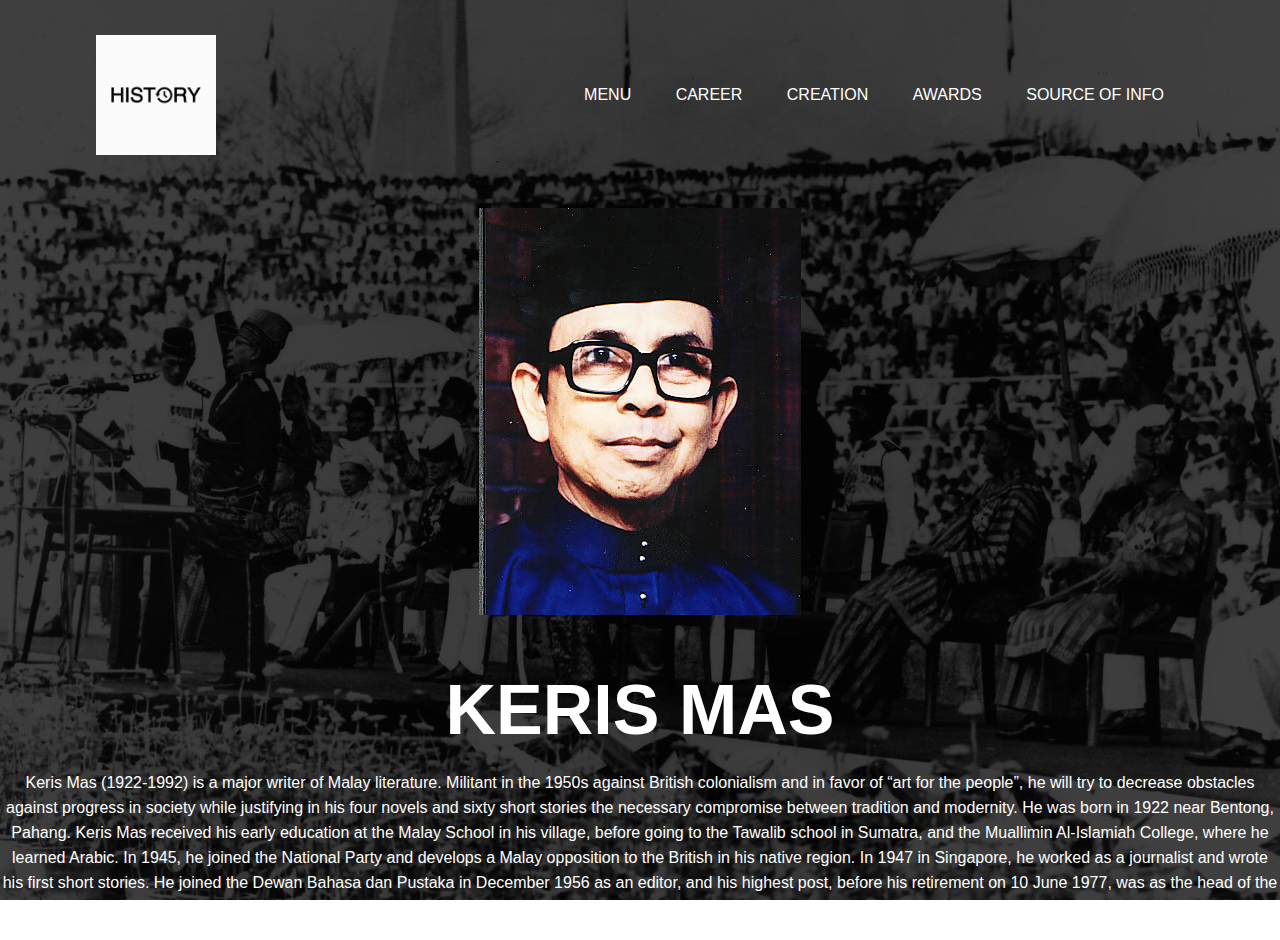
<file: webpage/index.html>
<html>
<head>
	<title>KERIS MAS</title>
	<link rel="stylesheet" type="text/css" href="style.css">
</head>
<body>
	<div class="banner">
		<div class="navbar">
			<img src="images/logo.jpg" class="logo">
			<ul>
				<li><a href="index.html">MENU</a></li>
				<li><a href="karier.html">CAREER</a></li>
				<li><a href="karya.html">CREATION</a></li>
				<li><a href="penghargaan.html">AWARDS</a></li>
				<li><a href="sumber.html">SOURCE OF INFO</a></li>
			</ul>
		</div>
			
			<br>

	<center>
			<img src="images/KM.png">
	</center>

		<div class="content">
			<h1>KERIS MAS</h1>
			<p>Keris Mas (1922-1992) is a major writer of Malay literature. Militant in the 1950s against British colonialism and in favor of “art for the people”, he will try to decrease obstacles against progress in society while justifying in his four novels and sixty short stories the necessary compromise between tradition and modernity. He was born in 1922 near Bentong, Pahang. Keris Mas received his early education at the Malay School in his village, before going to the Tawalib school in Sumatra, and the Muallimin Al-Islamiah College, where he learned Arabic. In 1945, he joined the National Party and develops a Malay opposition to the British in his native region. In 1947 in Singapore, he worked as a journalist and wrote his first short stories. He joined the Dewan Bahasa dan Pustaka in December 1956 as an editor, and his highest post, before his retirement on 10 June 1977, was as the head of the literary development section. After his retirement, he continued to be a Penulis Tamu (Resident Writer) at the University of Malaya and Dewan Bahasa dan Pustaka.</p>

		</div>

	</div>

</body>
</html>
</file>
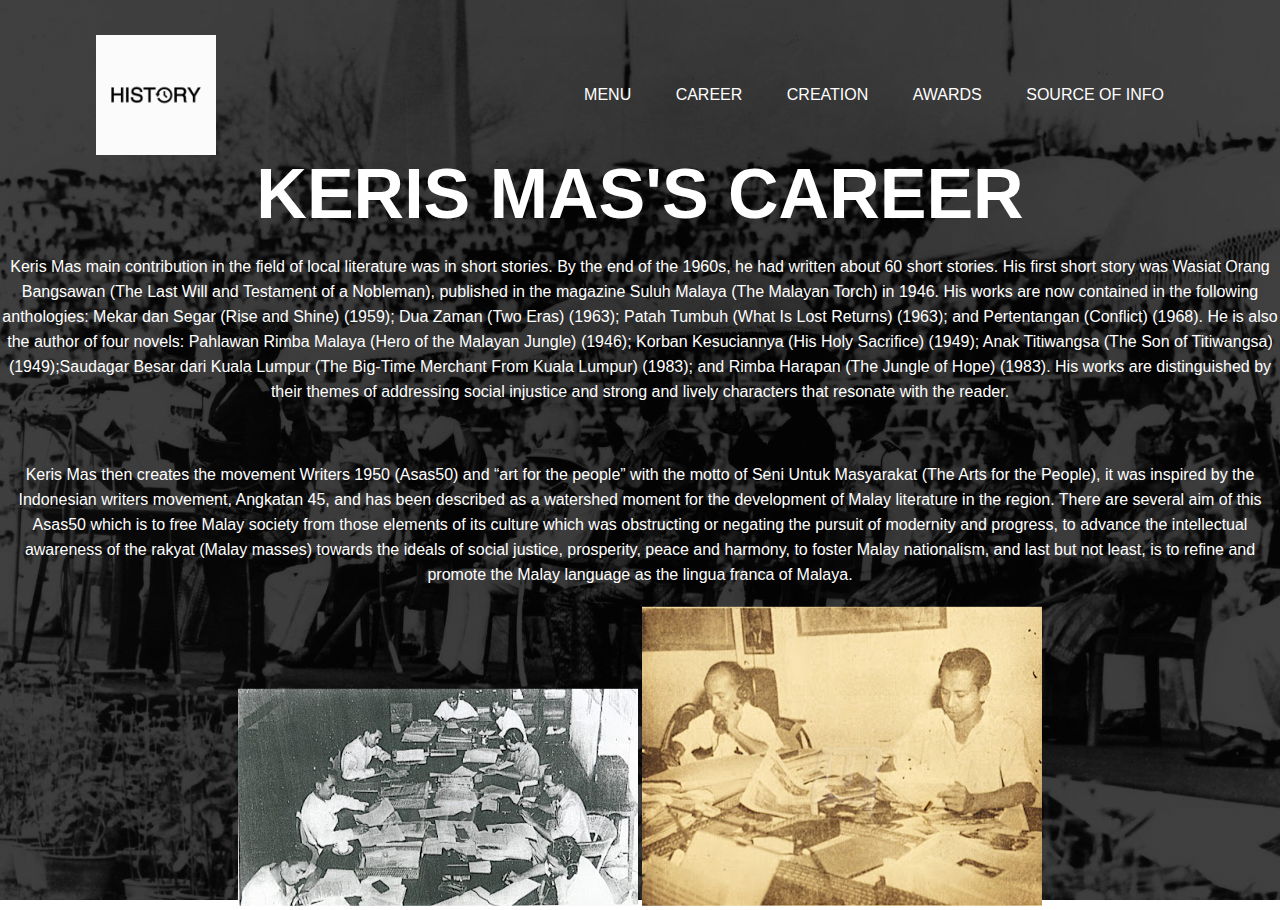
<file: webpage/karier.html>
<html>
<head>
	<title>KERIS MAS</title>
	<link rel="stylesheet" type="text/css" href="style.css">
</head>
<body>
	<div class="banner">
		<div class="navbar">
			<img src="images/logo.jpg" class="logo">
			<ul>
				<li><a href="index.html">MENU</a></li>
				<li><a href="karier.html">CAREER</a></li>
				<li><a href="karya.html">CREATION</a></li>
				<li><a href="penghargaan.html">AWARDS</a></li>
				<li><a href="sumber.html">SOURCE OF INFO</a></li>
			</ul>
		</div>

			<br>

			<div class="karier">
			<h1>KERIS MAS'S CAREER</h1>
			<p>Keris Mas main contribution in the field of local literature was in short stories. By the end of the 1960s, he had written about 60 short stories. His first short story was Wasiat Orang Bangsawan (The Last Will and Testament of a Nobleman), published in the magazine Suluh Malaya (The Malayan Torch) in 1946. His works are now contained in the following anthologies: Mekar dan Segar (Rise and Shine) (1959); Dua Zaman (Two Eras) (1963); Patah Tumbuh (What Is Lost Returns) (1963); and Pertentangan (Conflict) (1968). He is also the author of four novels: Pahlawan Rimba Malaya (Hero of the Malayan Jungle) (1946); Korban Kesuciannya (His Holy Sacrifice) (1949); Anak Titiwangsa (The Son of Titiwangsa) (1949);Saudagar Besar dari Kuala Lumpur (The Big-Time Merchant From Kuala Lumpur) (1983); and Rimba Harapan (The Jungle of Hope) (1983). His works are distinguished by their themes of addressing social injustice and strong and lively characters that resonate with the reader.</p>

			<br>
			
			<p>Keris Mas then creates the movement Writers 1950 (Asas50) and “art for the people” with the motto of Seni Untuk Masyarakat (The Arts for the People), it was inspired by the Indonesian writers movement, Angkatan 45, and has been described as a watershed moment for the development of Malay literature in the region. There are several aim of this Asas50 which is to free Malay society from those elements of its culture which was obstructing or negating the pursuit of modernity and progress, to advance the intellectual awareness of the rakyat (Malay masses) towards the ideals of social justice, prosperity, peace and harmony, to  foster Malay nationalism, and last but not least, is to refine and promote the Malay language as the lingua franca of Malaya.</p>

		<center>
			<img src="images/karier.jpg">
			<img src="images/karie.jpg">
		</center>

		</div>

</div>
</body>
</html>
</file>
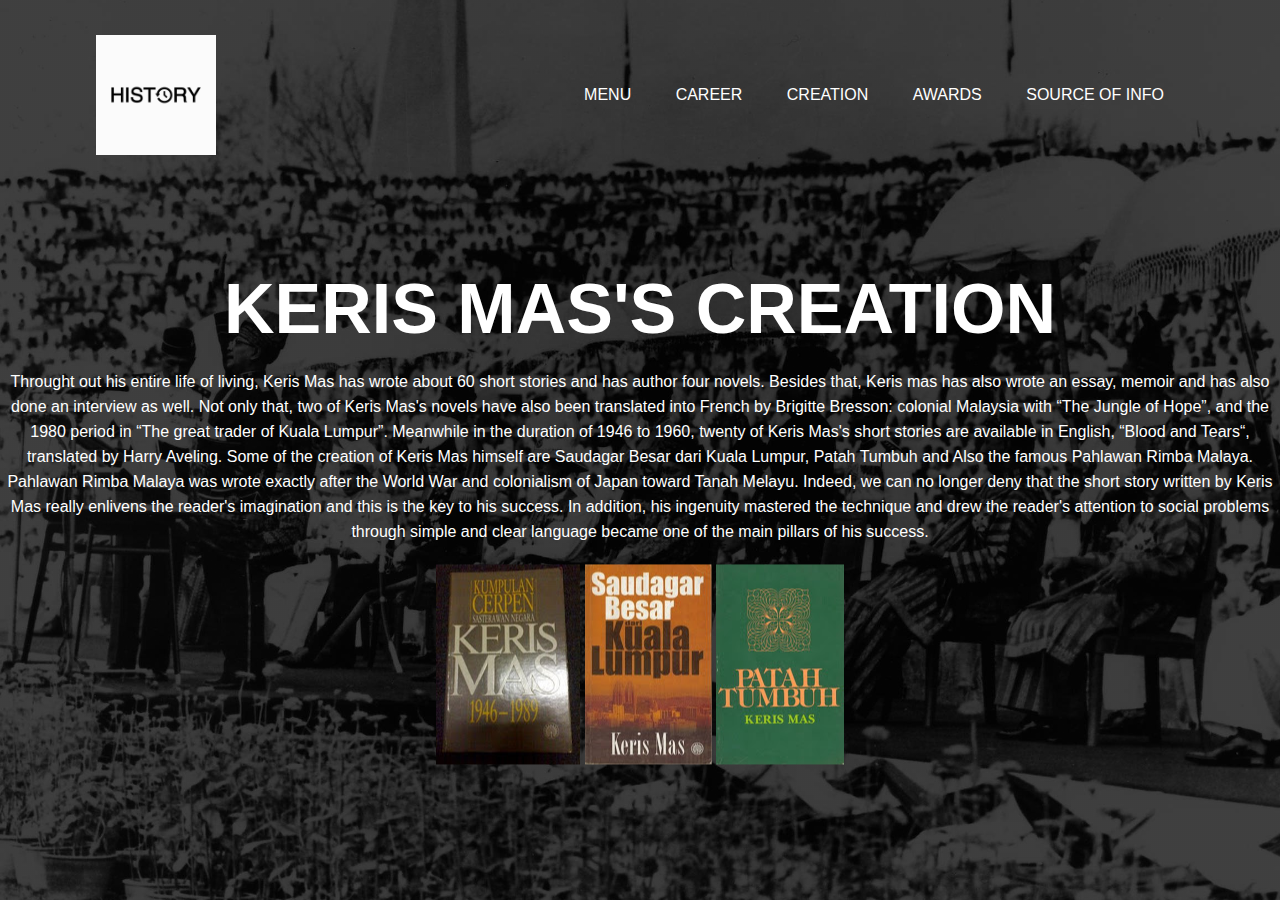
<file: webpage/karya.html>
<html>
<head>
	<title>KERIS MAS</title>
	<link rel="stylesheet" type="text/css" href="style.css">
</head>
<body>
	<div class="banner">
		<div class="navbar">
			<img src="images/logo.jpg" class="logo">
			<ul>
				<li><a href="index.html">MENU</a></li>
				<li><a href="karier.html">CAREER</a></li>
				<li><a href="karya.html">CREATION</a></li>
				<li><a href="penghargaan.html">AWARDS</a></li>
				<li><a href="sumber.html">SOURCE OF INFO</a></li>
			</ul>
		</div>
			<br>

				<div class="karier">
			<h1>KERIS MAS'S CREATION</h1>
				<p>Throught out his entire life of living, Keris Mas has wrote about 60 short stories and has author four novels. Besides that, Keris mas has also wrote an essay, memoir and has also done an interview as well. Not only that, two of Keris Mas's novels have also been translated into French by Brigitte Bresson: colonial Malaysia with “The Jungle of Hope”, and the 1980 period in “The great trader of Kuala Lumpur”. Meanwhile in the duration of 1946 to 1960, twenty of Keris Mas's short stories are available in English, “Blood and Tears“, translated by Harry Aveling. Some of the creation of Keris Mas himself are Saudagar Besar dari Kuala Lumpur, Patah Tumbuh and Also the famous Pahlawan Rimba Malaya. Pahlawan Rimba Malaya was wrote exactly after the World War and colonialism of Japan toward Tanah Melayu. Indeed, we can no longer deny that the short story written by Keris Mas really enlivens the reader's imagination and this is the key to his success. In addition, his ingenuity mastered the technique and drew the reader's attention to social problems through simple and clear language became one of the main pillars of his success.</p>

			<center>
				<img src="images/cer.jpg">
				<img src="images/sbkl.jpg">
				<img src="images/pt.jpg">
			</center>

</div>
</body>
</html>
</file>
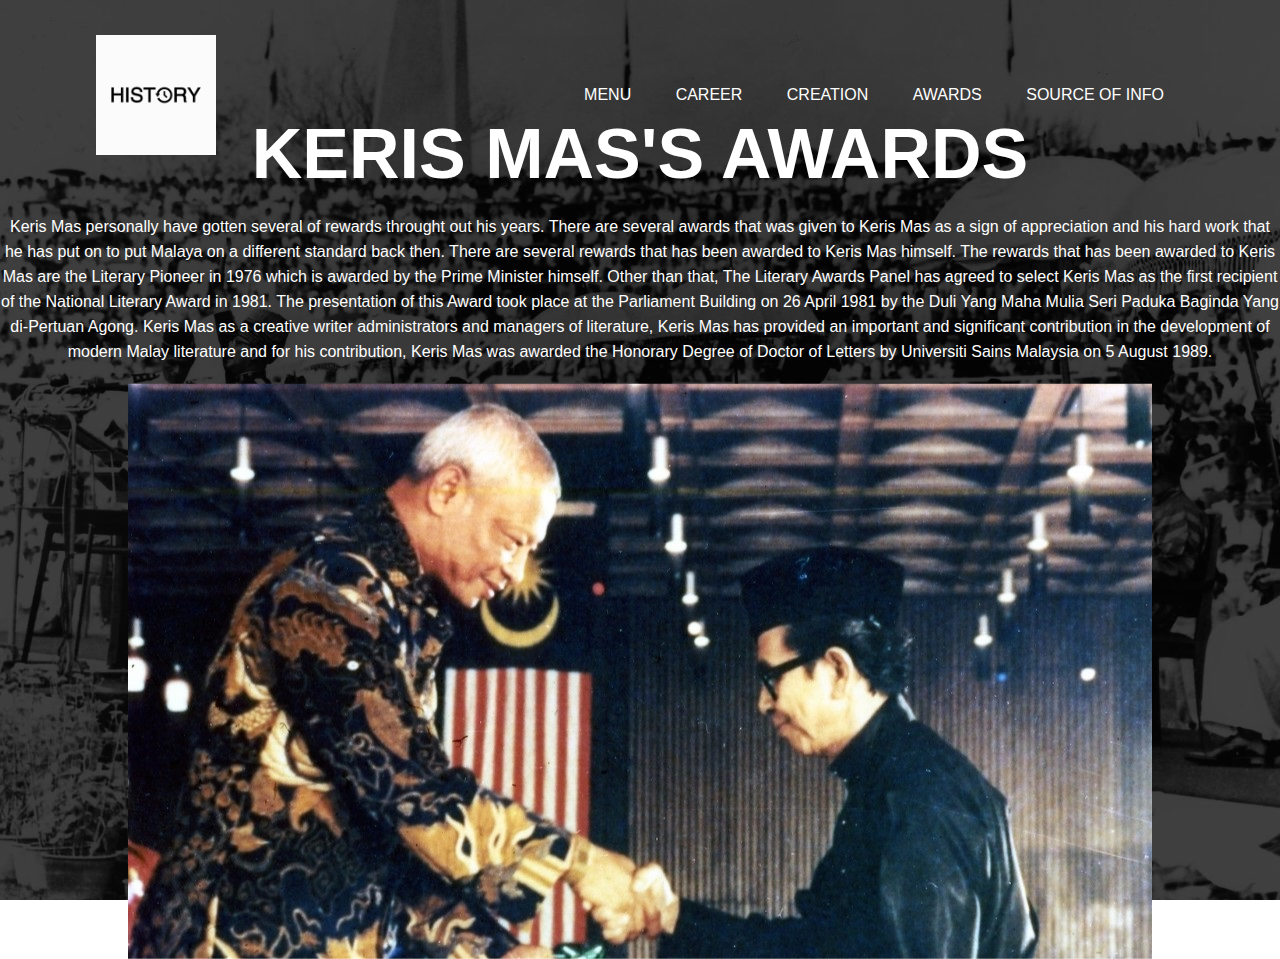
<file: webpage/penghargaan.html>
<html>
<head>
	<title>KERIS MAS</title>
	<link rel="stylesheet" type="text/css" href="style.css">
</head>
<body>
	<div class="banner">
		<div class="navbar">
			<img src="images/logo.jpg" class="logo">
			<ul>
				<li><a href="index.html">MENU</a></li>
				<li><a href="karier.html">CAREER</a></li>
				<li><a href="karya.html">CREATION</a></li>
				<li><a href="penghargaan.html">AWARDS</a></li>
				<li><a href="sumber.html">SOURCE OF INFO</a></li>
			</ul>
		</div>

		<br>

		<div class="karier">
			<h1>KERIS MAS'S AWARDS</h1>
				<p>Keris Mas personally have gotten several of rewards throught out his years. There are several awards that was given to Keris Mas as a sign of appreciation and his hard work that he has put on to put Malaya on a different standard back then. There are several rewards that has been awarded to Keris Mas himself. The rewards that has been awarded to Keris Mas are the Literary Pioneer in 1976 which is awarded by the Prime Minister himself. Other than that, The Literary Awards Panel has agreed to select Keris Mas as the first recipient of the National Literary Award in 1981. The presentation of this Award took place at the Parliament Building on 26 April 1981 by the Duli Yang Maha Mulia Seri Paduka Baginda Yang di-Pertuan Agong. Keris Mas as a creative writer administrators and managers of literature, Keris Mas has provided an important and significant contribution in the development of modern Malay literature and for his contribution, Keris Mas was awarded the Honorary Degree of Doctor of Letters by Universiti Sains Malaysia on 5 August 1989. </p>

			<center>
				<img src="images/an.jpg">
			</center>


</div>
</body>
</html>
</file>
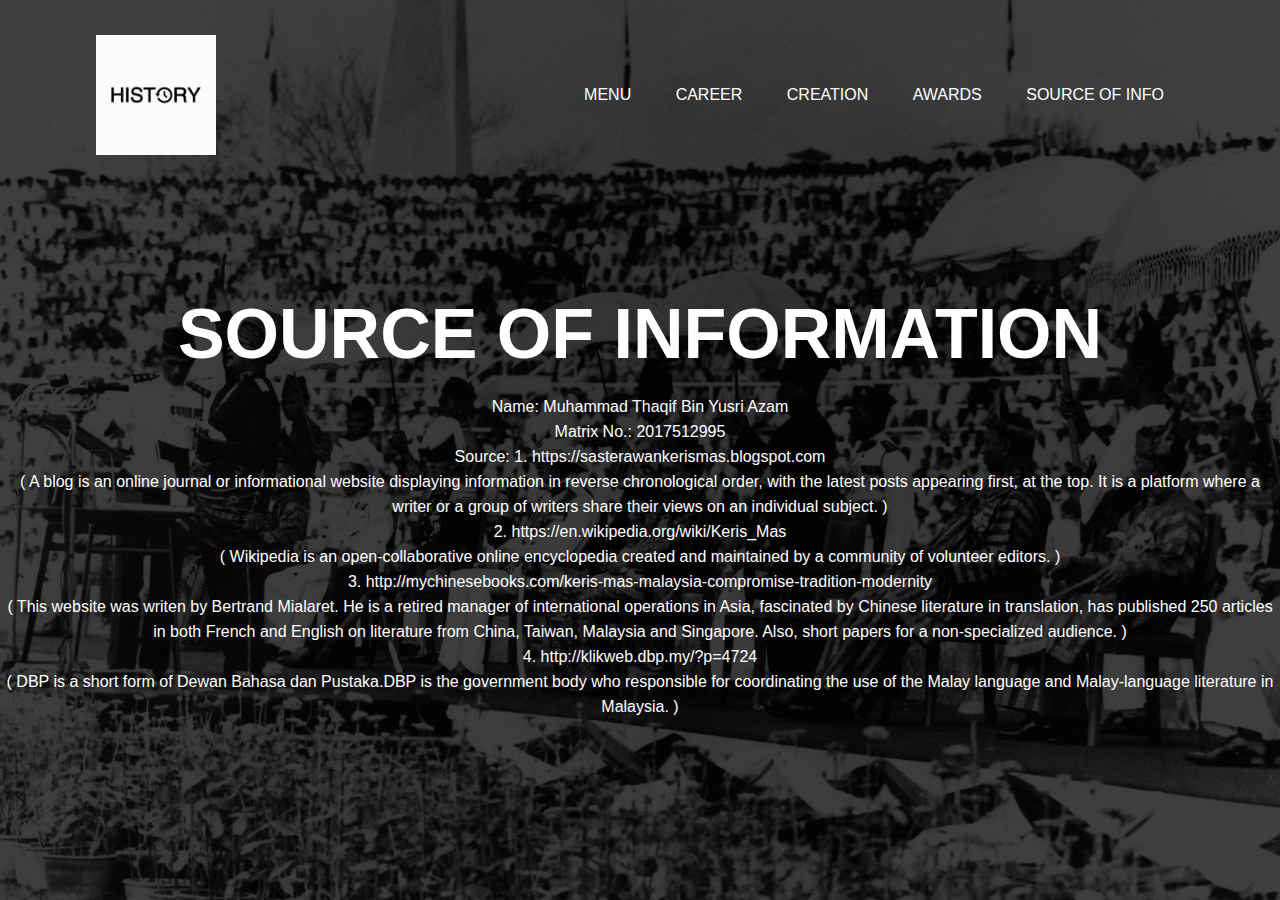
<file: webpage/sumber.html>
<html>
<head>
	<title>KERIS MAS</title>
	<link rel="stylesheet" type="text/css" href="style.css">
</head>
<body>
	<div class="banner">
		<div class="navbar">
			<img src="images/logo.jpg" class="logo">
			<ul>
				<li><a href="index.html">MENU</a></li>
				<li><a href="karier.html">CAREER</a></li>
				<li><a href="karya.html">CREATION</a></li>
				<li><a href="penghargaan.html">AWARDS</a></li>
				<li><a href="sumber.html">SOURCE OF INFO</a></li>
			</ul>
		</div>

			<br>

			<div class="karier">
				<h1>SOURCE OF INFORMATION</h1>
					<p>Name: Muhammad Thaqif Bin Yusri Azam
						<br>
							Matrix No.: 2017512995
						<br>
							Source: 1. https://sasterawankerismas.blogspot.com
						<br>
							( A blog is an online journal or informational website displaying information in reverse chronological order, with the latest posts appearing first, at the top. It is a platform where a writer or a group of writers share their views on an individual subject. )
						<br>
							2. https://en.wikipedia.org/wiki/Keris_Mas
						<br>
							( Wikipedia is an open-collaborative online encyclopedia created and maintained by a community of volunteer editors. )
						<br>
							3. http://mychinesebooks.com/keris-mas-malaysia-compromise-tradition-modernity
						<br>
							( This website was writen by Bertrand Mialaret. He is a retired manager of international operations in Asia, fascinated by Chinese literature in translation, has published 250 articles in both French and English on literature from China, Taiwan, Malaysia and Singapore. Also, short papers for a non-specialized audience. )
						<br>
							4. http://klikweb.dbp.my/?p=4724
						<br>
							( DBP is a short form of Dewan Bahasa dan Pustaka.DBP is the government body who responsible for coordinating the use of the Malay language and Malay-language literature in Malaysia. )

					</p>

</div>
</body>
</html>
</file>
<file: webpage/style.css>
*{
	margin: 0;
	padding: 0;
	font-family: sans-serif;
}
.banner{
	width: 100%;
	height: 100vh;
	background-image: linear-gradient(rgba(0,0,0,0.75),rgba(0,0,0,0.75)),url(images/background.jpg);
	background-size: cover;
	background-position: center;
}
.navbar{
	width: 85%;
	margin: auto;
	padding: 35px 0;
	display: flex;
	align-items: center;
	justify-content: space-between;
}
.logo{
	width: 120px;
	cursor: pointer;
}
.navbar ul li{
	list-style: none;
	display: inline-block;
	margin: 0 20px;
	position: relative;
}
.navbar ul li a{
	text-decoration: none;
	color: #fff;
	text-transform: uppercase;
}
.navbar ul li::after{
	content: '';
	height: 3px;
	width: 0%;
	background: #009688;
	position: absolute;
	left: 0;
	bottom: -10px;
	transition: 0.5s;
}
.navbar ul li:hover::after{
	width: 100%;
}
.content{
	width: 100%;
	position: absolute;
	top: 50%;
	transform: translateY(40%);
	text-align: center;
	color: #fff;
}
.content h1{
	font-size: 70px;
	margin-top: 80px;
}
.content p{
	margin: 20px auto;
	font-weight: 100;
	line-height: 25px;
}
.karier{
	width: 100%;
	position: absolute;
	top: 50%;
	transform: translateY(-45%);
	text-align: center;
	color: #fff;
}
.karier h1{
	font-size: 70px;
	margin-top: 80px;
}
.karier p{
	margin: 20px auto;
	font-weight: 100;
	line-height: 25px;
}
</file>
